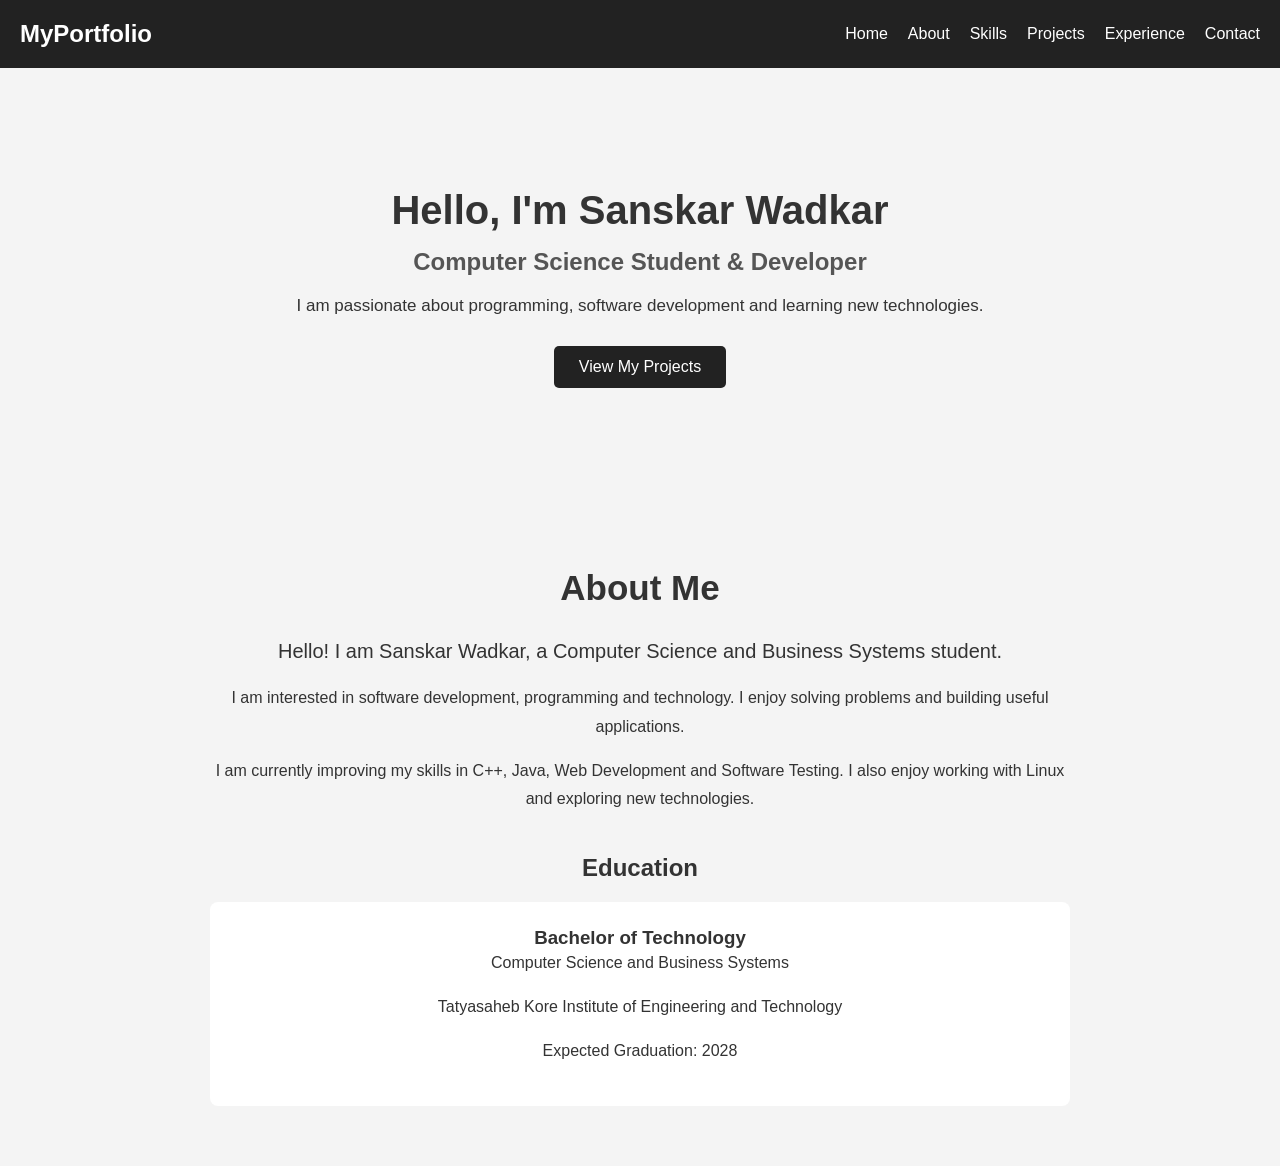
<file: index.html>
<!DOCTYPE html>
<html lang="en">
<head>
    <link rel="stylesheet" href="style.css">
    <meta charset="UTF-8">
    <meta name="viewport" content="width=device-width, initial-scale=1.0">
    <title>Sanskar Wadkar | Portfolio </title>
</head>
<body>
    <header>
    <nav>
        <h2>MyPortfolio</h2>

        <ul>
            <li><a href="index.html">Home</a></li>
            <li><a href="about.html">About</a></li>
            <li><a href="skills.html">Skills</a></li>
            <li><a href="projects.html">Projects</a></li>
            <li><a href="experience.html">Experience</a></li>
            <li><a href="contact.html">Contact</a></li>
        </ul>
    </nav>
</header>
<!-- Home Section -->
<section class="home">
    <h1>Hello, I'm Sanskar Wadkar</h1>

    <h2>Computer Science Student & Developer</h2>

    <p>
        I am passionate about programming,
        software development and learning new technologies.
    </p>

    <a href="projects.html" class="btn">
        View My Projects
    </a>
</section>


<!-- About Section -->
<section class="about">

    <h1>About Me</h1>

    <p class="about-intro">
        Hello! I am Sanskar Wadkar, a Computer Science
        and Business Systems student.
    </p>

    <p>
        I am interested in software development,
        programming and technology. I enjoy solving
        problems and building useful applications.
    </p>

    <p>
        I am currently improving my skills in
        C++, Java, Web Development and Software Testing.
        I also enjoy working with Linux and exploring
        new technologies.
    </p>

    <h2>Education</h2>

    <div class="about-box">
        <h3>Bachelor of Technology</h3>
        <p>Computer Science and Business Systems</p>
        <p>Tatyasaheb Kore Institute of Engineering and Technology</p>
        <p>Expected Graduation: 2028</p>
    </div>

</section>

    
</body>
</html>
</file>
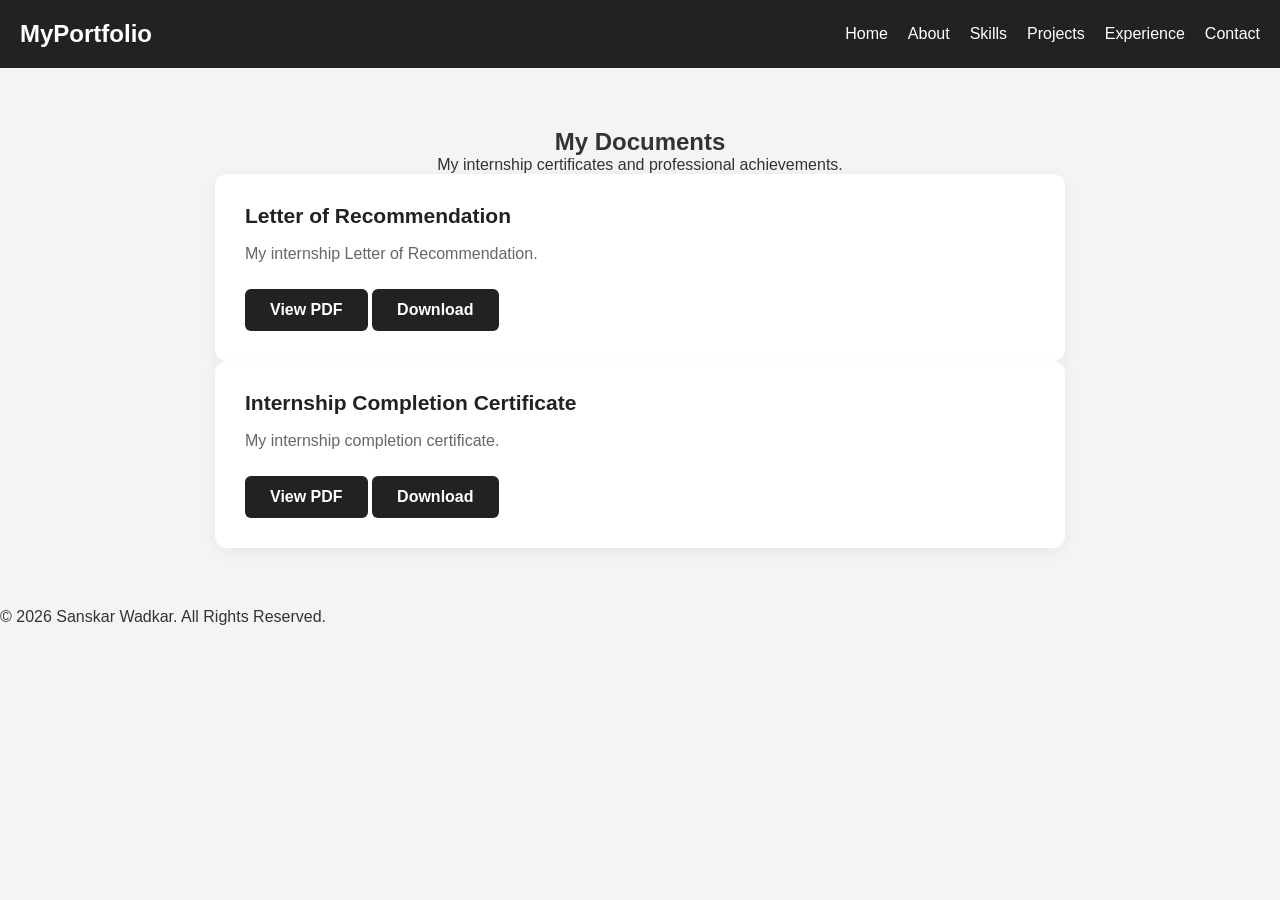
<file: documents.html>
<!DOCTYPE html>
<html lang="en">

<head>
    <meta charset="UTF-8">
    <meta name="viewport" content="width=device-width, initial-scale=1.0">

    <title>My Documents | Sanskar Wadkar</title>

    <link rel="stylesheet" href="style.css">
</head>

<body>

    <!-- Navigation -->
    <header>
        <nav>
            <h2>MyPortfolio</h2>

            <ul>
                <li><a href="index.html">Home</a></li>
                <li><a href="about.html">About</a></li>
                <li><a href="skills.html">Skills</a></li>
                <li><a href="projects.html">Projects</a></li>
                <li><a href="experience.html">Experience</a></li>
                <li><a href="contact.html">Contact</a></li>
            </ul>
        </nav>
    </header>

    <!-- Documents -->
    <section class="documents-page">

        <h1>My Documents</h1>

        <p>My internship certificates and professional achievements.</p>

        <div class="document-card">

            <h3>Letter of Recommendation</h3>

            <p>My internship Letter of Recommendation.</p>

            <a href="Documents/LOR (1).pdf"
               target="_blank"
               class="document-btn">
                View PDF
            </a>

            <a href="Documents/certificate.pdf"
               download
               class="document-btn">
                Download
            </a>

        </div>

        <div class="document-card">

            <h3>Internship Completion Certificate</h3>

            <p>My internship completion certificate.</p>

            <a href="documents/certificate.pdf"
               target="_blank"
               class="document-btn">
                View PDF
            </a>

            <a href="documents/certificate.pdf"
               download
               class="document-btn">
                Download
            </a>

        </div>

    </section>

    <footer>
        <p>© 2026 Sanskar Wadkar. All Rights Reserved.</p>
    </footer>

</body>
</html>
</file>
<file: style.css>
/* Basic page styling */
* {
    margin: 0;
    padding: 0;
    box-sizing: border-box;
}

body {
    font-family: Arial, sans-serif;
    background-color: #f4f4f4;
    color: #333;
}

/* Navigation bar */
header {
    background-color: #222;
    padding: 20px;
}

nav {
    display: flex;
    justify-content: space-between;
    align-items: center;
}

nav h2 {
    color: white;
}

nav ul {
    display: flex;
    list-style: none;
}

nav ul li {
    margin-left: 20px;
}

nav ul li a {
    color: white;
    text-decoration: none;
}

/* Hover effect */
nav ul li a:hover {
    color: #00bcd4;
}

/* Main sections */
section {
    padding: 60px 10%;
    text-align: center;
}

/* Mobile design */
@media (max-width: 600px) {
    nav {
        flex-direction: column;
        gap: 20px;
    }

    nav ul {
        flex-wrap: wrap;
        justify-content: center;
        gap: 15px;
    }

    nav ul li {
        margin: 0;
    }
}

/* Home Page */

.home {
    text-align: center;
    padding: 120px 20px;
}

.home h1 {
    font-size: 40px;
    margin-bottom: 15px;
}

.home h2 {
    font-size: 24px;
    color: #555;
    margin-bottom: 20px;
}

.home p {
    font-size: 17px;
    margin-bottom: 30px;
}

.btn {
    display: inline-block;
    background-color: #222;
    color: white;
    padding: 12px 25px;
    text-decoration: none;
    border-radius: 5px;
}

.btn:hover {
    background-color: #444;
}

/* About Page */

.about {
    max-width: 900px;
    margin: auto;
    text-align: center;
    padding: 60px 20px;
}

.about h1 {
    font-size: 35px;
    margin-bottom: 25px;
}

.about-intro {
    font-size: 20px;
    margin-bottom: 20px;
}

.about p {
    line-height: 1.8;
    margin-bottom: 15px;
}

.about h2 {
    margin-top: 40px;
    margin-bottom: 20px;
}

.about-box {
    background-color: white;
    padding: 25px;
    border-radius: 8px;
    margin-top: 20px;
}

/* Skills Page */

.skills {
    max-width: 1000px;
    margin: auto;
    text-align: center;
}

.skills h1 {
    font-size: 35px;
    margin-bottom: 15px;
}

.skills > p {
    margin-bottom: 35px;
}

/* Skill Categories */

.skill-category {
    background-color: white;
    padding: 25px;
    margin-bottom: 25px;
    border-radius: 8px;
}

.skill-category h2 {
    margin-bottom: 20px;
}

/* Skill Items */

.skill-list {
    display: flex;
    flex-wrap: wrap;
    justify-content: center;
    gap: 15px;
}

.skill {
    background-color: #222;
    color: white;
    padding: 12px 25px;
    border-radius: 5px;
}

.skill:hover {
    background-color: #444;
}

/* Projects Page */

.projects {
    max-width: 1000px;
    margin: auto;
    text-align: center;
}

.projects h1 {
    font-size: 35px;
    margin-bottom: 15px;
}

.projects > p {
    margin-bottom: 30px;
}

/* Project Cards */

.project-card {
    background-color: white;
    padding: 30px;
    margin-bottom: 25px;
    border-radius: 8px;
    text-align: left;
}

.project-card h2 {
    margin-bottom: 15px;
}

.project-card h3 {
    margin-top: 20px;
    margin-bottom: 10px;
}

.project-card p {
    line-height: 1.7;
}

.project-card ul {
    padding-left: 25px;
    line-height: 1.8;
}

/* Documents Section */

.documents {
    margin-top: 50px;
}

.documents h2 {
    margin-bottom: 15px;
}

.documents > p {
    margin-bottom: 25px;
}

.document-card {
    background-color: white;
    padding: 30px;
    border-radius: 8px;
    text-align: left;
}

.document-card h3 {
    margin-bottom: 15px;
}

.document-card p {
    margin-bottom: 20px;
}

.document-btn {
    display: inline-block;
    background-color: #222;
    color: white;
    padding: 12px 22px;
    text-decoration: none;
    border-radius: 5px;
}

.document-btn:hover {
    background-color: #444;
}

/* ==============================
   CONTACT PAGE
============================== */

.contact {
    max-width: 850px;
    margin: auto;
    padding: 70px 25px;
    text-align: center;
}

.contact h1 {
    font-size: 38px;
    margin-bottom: 15px;
    color: #222;
}

.contact > p {
    color: #666;
    font-size: 17px;
    line-height: 1.7;
    margin-bottom: 35px;
}

/* Contact Card */

.contact-card {
    background-color: white;
    padding: 35px;
    border-radius: 12px;
    text-align: left;
    box-shadow: 0 4px 15px rgba(0, 0, 0, 0.08);
}

.contact-card h2 {
    margin-bottom: 25px;
    color: #222;
}

.contact-card p {
    margin-bottom: 22px;
    line-height: 1.6;
    color: #555;
}

.contact-card a {
    color: #2454a6;
    text-decoration: none;
}

.contact-card a:hover {
    text-decoration: underline;
}

/* Mobile Responsive */

@media (max-width: 600px) {

    .contact {
        padding: 40px 15px;
    }

    .contact h1 {
        font-size: 30px;
    }

    .contact-card {
        padding: 22px;
    }

}


/* =================================
   EXPERIENCE PAGE DESIGN
================================= */

.experience {
    max-width: 1050px;
    margin: auto;
    padding: 65px 25px;
    text-align: center;
}

.experience h1 {
    font-size: 38px;
    color: #222;
    margin-bottom: 12px;
}

.experience > p {
    color: #777;
    font-size: 16px;
    margin-bottom: 40px;
}

/* Internship Cards */

.experience-card {
    background: #ffffff;
    padding: 30px;
    margin: 25px auto;
    max-width: 850px;
    border-radius: 12px;
    text-align: left;
    border: 1px solid #e5e5e5;
    border-left: 5px solid #222;
    box-shadow: 0 5px 18px rgba(0, 0, 0, 0.05);
    transition: 0.3s ease;
}

.experience-card:hover {
    transform: translateY(-5px);
    box-shadow: 0 10px 25px rgba(0, 0, 0, 0.10);
}

.experience-card h2 {
    font-size: 23px;
    color: #222;
    margin-bottom: 10px;
}

.experience-card h3 {
    font-size: 17px;
    color: #555;
    margin-bottom: 12px;
}

.experience-card .role {
    display: inline-block;
    background: #eeeeee;
    color: #333;
    padding: 6px 15px;
    border-radius: 20px;
    font-size: 13px;
    font-weight: bold;
    margin-bottom: 15px;
}

.experience-card p {
    color: #666;
    line-height: 1.8;
}

/* =================================
   DOCUMENTS SECTION
================================= */

.documents {
    margin-top: 65px;
    padding: 40px 25px;
    background: #e9edf5;
    border-radius: 15px;
}

.documents h2 {
    font-size: 30px;
    color: #222;
    margin-bottom: 12px;
}

.documents > p {
    color: #666;
    margin-bottom: 30px;
    line-height: 1.7;
}

/* Document Card */

.document-card {
    max-width: 850px;
    margin: auto;
    background: white;
    padding: 30px;
    border-radius: 12px;
    text-align: left;
    box-shadow: 0 5px 18px rgba(0, 0, 0, 0.05);
}

.document-card h3 {
    font-size: 21px;
    color: #222;
    margin-bottom: 12px;
}

.document-card p {
    color: #666;
    line-height: 1.7;
    margin-bottom: 22px;
}

/* View Documents Button */

.document-btn {
    display: inline-block;
    background: #222;
    color: white;
    padding: 12px 25px;
    border-radius: 6px;
    text-decoration: none;
    font-weight: bold;
    transition: 0.3s ease;
}

.document-btn:hover {
    background: #444;
    transform: translateY(-2px);
}

/* =================================
   MOBILE RESPONSIVE
================================= */

@media (max-width: 600px) {

    .experience {
        padding: 40px 15px;
    }

    .experience h1 {
        font-size: 30px;
    }

    .experience-card {
        padding: 22px;
    }

    .experience-card h2 {
        font-size: 20px;
    }

    .documents {
        padding: 25px 15px;
    }

    .document-card {
        padding: 22px;
    }

}
</file>
